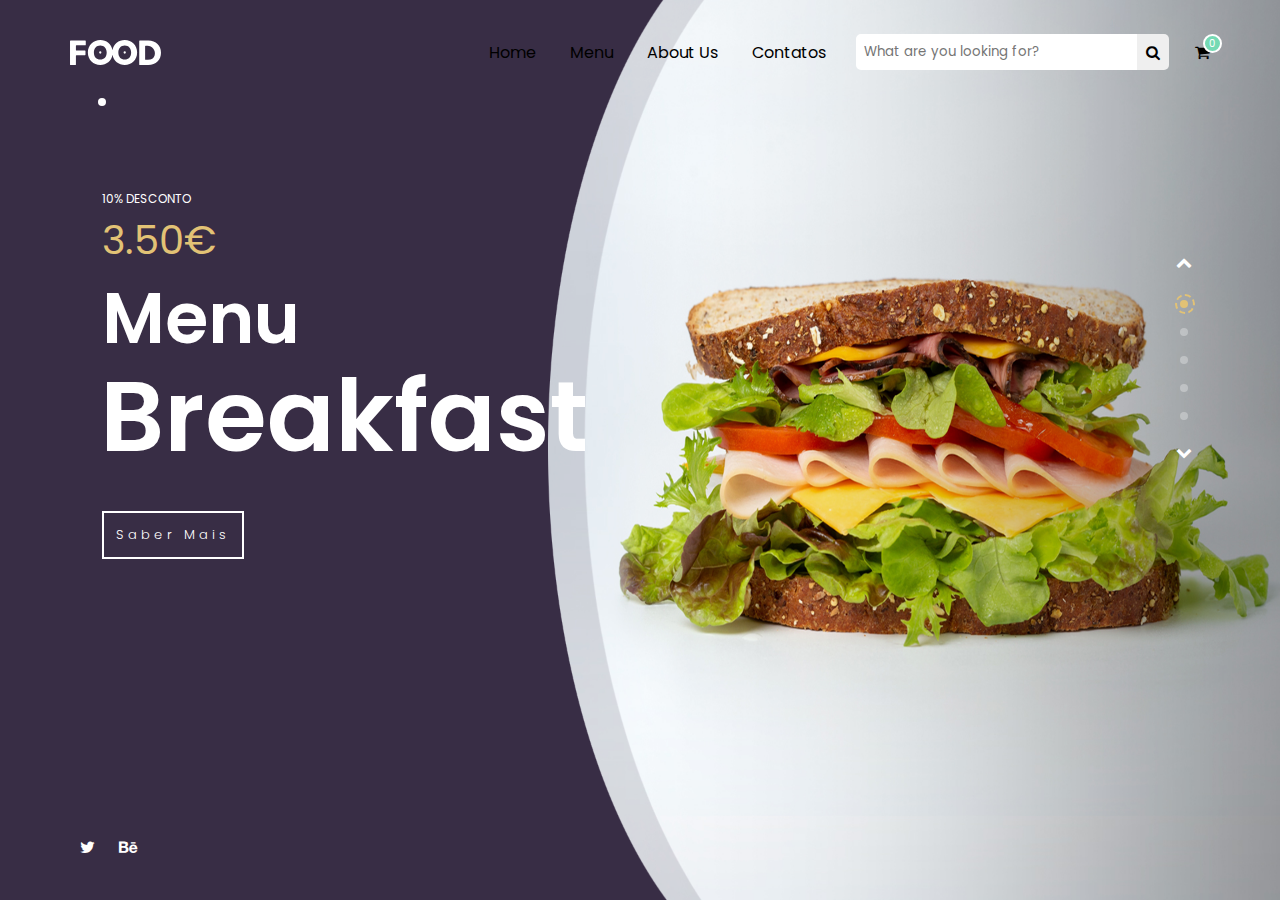
<file: index.html>
<!DOCTYPE html>
    <html lang="pt">
    <head>
        <meta charset="utf-8">
        <link href="https://maxcdn.bootstrapcdn.com/font-awesome/4.1.0/css/font-awesome.min.css" rel="stylesheet">
        <meta name="viewport" content="width=device-width, initial-scale=1.0, maximum-scale=1.0, minimum-scale=1.0," />  
        <link rel="stylesheet" href="css/css.css">
        <title>Delicious Meals</title>
        <link rel="shortcut icon" href="img/icon.png"/>
   </head>
<body>
  <header>
    <div class="cursor cursor--small white"></div>
      <canvas class="cursor cursor--canvas" resize></canvas>
    <div class="container">
      <div class="navbar">
          <img src="img/logo.svg" class="logo">
        <nav class="menu">
          <ul>
            <li><a href="index.html">Home</a></li>
            <li><a href="menu.html">Menu</a></li>
            <li><a href="about.html">About Us</a></li>
            <li><a href="contacts.html">Contatos</a></li>
          </ul>
        </nav>
        <div class="hamburger">
          <span></span>
          <span></span>
          <span></span>
        </div>
        <div>
          <div class="search">
             <input type="text" class="searchTerm" placeholder="What are you looking for?">
             <button type="submit" class="searchButton">
               <i class="fa fa-search"></i>
            </button>
          </div>
       </div>
       <div class="menu-icon">
       <a href="*"></a><i class="fa fa-shopping-cart icons" aria-hidden="true"></i></a>
       <span class="badge">0</span>
     </div>
      </div>
    </div>
  </header>
  <main>
      <img src="img/Menu/dish_1.jpg" class="image bg-img">
      <img src="img/business-bg.png" class="curve-bg bg-img">
  <div class="main">
      <div class="description show">
        <p>3.50€</p>
        <h1 class="text-white">Menu<span class="text-sec">Breakfast</span></h1> 
        <a href="dish_1.html" class="btn"><span class="text-white">Saber Mais</span> </a>
      </div>
        <div class="description hidden">
          <p>6.50€</p>
          <h1 class="text-white">Menu<span class="text-sec">Lunch</span></h1> 
          <a href="#0" class="btn"><span class="text-white">Saber Mais</span> </a>
        </div>
          <div class="description hidden">
          <p>3.50€</p>
          <h1 class="text-white">Menu<span class="text-sec">Snack</span></h1> 
          <a href="#0" class="btn"><span class="text-white">Saber Mais</span> </a>
        </div>
          <div class="description hidden">
            <p>8.50€</p>
            <h1 class="text-white">Menu<span class="text-sec">Dinner</span></h1> 
            <a href="#0" class="btn"><span class="text-white">Saber Mais</span> </a>
          </div>
  </div>
<section>
    <div class="bullets">
        <div class="circle active"></div>
        <div class="circle"></div>
        <div class="circle"></div>
        <div class="circle"></div>
        <div class="circle"></div>
          <div class="arrow_up">
           <i class="fa fa-chevron-down" aria-hidden="true" id="next"></i>
          </div>
          <div class="arrow_down">
            <i class="fa fa-chevron-up" aria-hidden="true" id="prev"></i>
          </div>
    </div>
      <div class="social-icon">
        <a href="#0"><i class="fa fa-twitter"></i></a>
        <a href="#0"><i class="fa fa-behance"></i></a>
      </div>
</section>
</main>
<script src="js/scripts.js"></script>
</body>
</html>
</file>
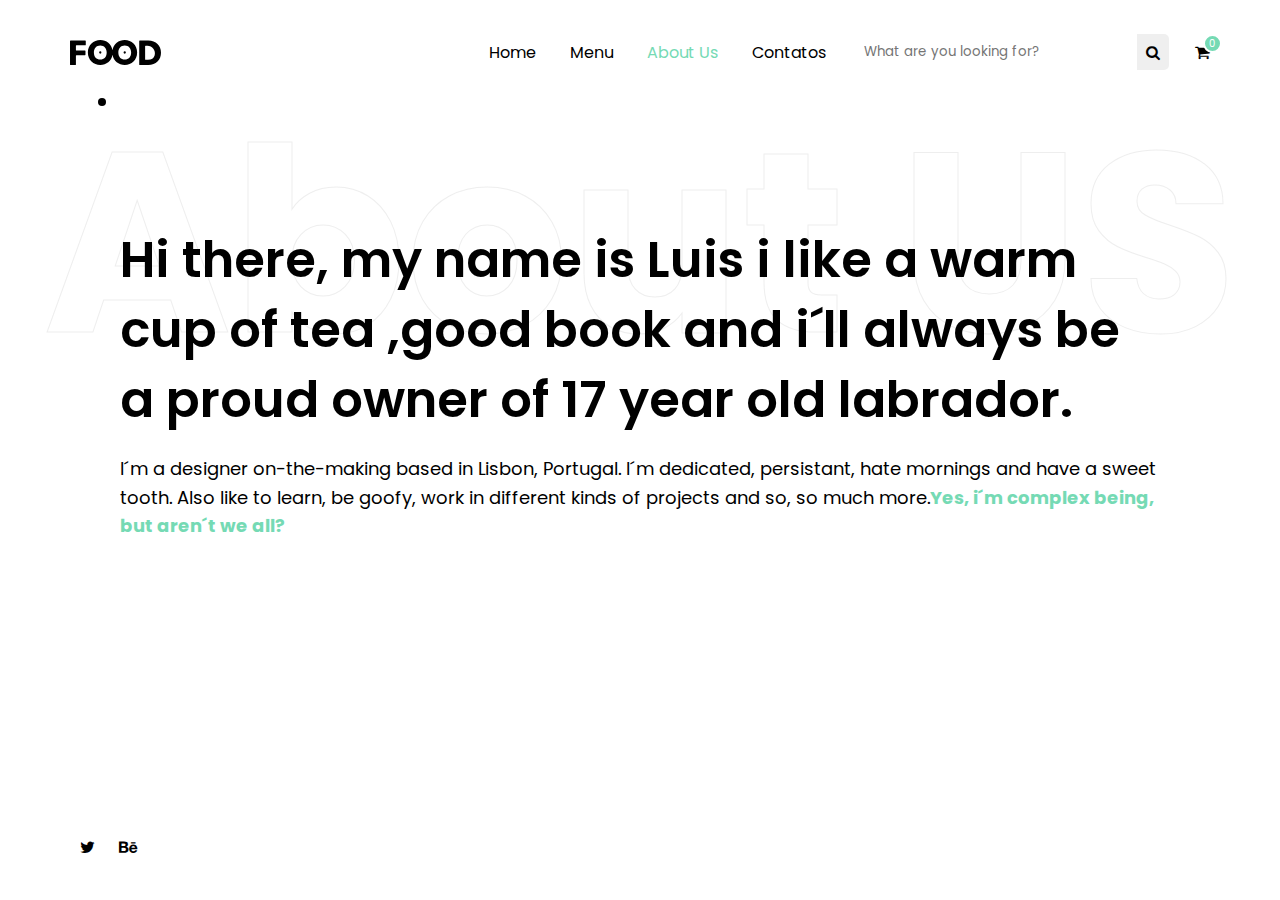
<file: about.html>
<!DOCTYPE html>
    <html lang="pt">
      <head>
          <meta charset="utf-8">
          <link href="https://maxcdn.bootstrapcdn.com/font-awesome/4.1.0/css/font-awesome.min.css" rel="stylesheet">
          <meta name="viewport" content="width=device-width, initial-scale=1.0, maximum-scale=1.0, minimum-scale=1.0," />  
          <link rel="stylesheet" href="css/css.css">
          <title>Delicious Meals</title>
          <link rel="shortcut icon" href="img/icon.png"/>
     </head>
<body class="white">
  <header>
    <div class="cursor cursor--small black"></div>
      <canvas class="cursor cursor--canvas" resize></canvas>
    <div class="container">
      <div class="navbar">
        <img src="img/logo_black.svg" class="logo">
        <nav class="menu">
          <ul>
            <li><a href="index.html" class="text-black">Home</a></li>
            <li><a href="menu.html" class="text-black">Menu</a></li>
            <li><a href="*" class="check">About Us</a></li>
            <li><a href="contacts.html" class="text-black">Contatos</a></li>
          </ul>
        </nav>
        <div class="hamburger">
          <span></span>
          <span></span>
          <span></span>
        </div>
        <div>
          <div class="search">
             <input type="text" class="searchTerm" placeholder="What are you looking for?">
             <button type="submit" class="searchButton">
               <i class="fa fa-search"></i>
            </button>
          </div>
       </div>
       <div class="menu-icon">
       <a href="*"></a><i class="fa fa-shopping-cart icons" aria-hidden="true"></i></a>
       <span class="badge">0</span>
     </div>
      </div>
    </div>
  </header>
  <main>
      <span class="cont top_about">About US</span>
      <header class="pages-header">
          <h1>Hi there, my name is Luis i like a warm cup of tea ,good book and i´ll always be a proud owner of 17 year old labrador.</h1>
          <div class="margin"></div>
          <p>I´m a designer on-the-making based in Lisbon, Portugal. I´m dedicated, persistant, hate mornings and have a sweet tooth.
          Also like to learn, be goofy, work in different kinds of projects and so, so much more.<strong>Yes, i´m complex being, but aren´t we all?</strong> </p>
      </header>
      <div class="social-icon">
        <a href="#0"><i class="fa fa-twitter text-black"></i></a>
        <a href="#0"><i class="fa fa-behance text-black"></i></a>
      </div>
      <script src="js/scripts.js"></script>  

</body>
</html>
</file>
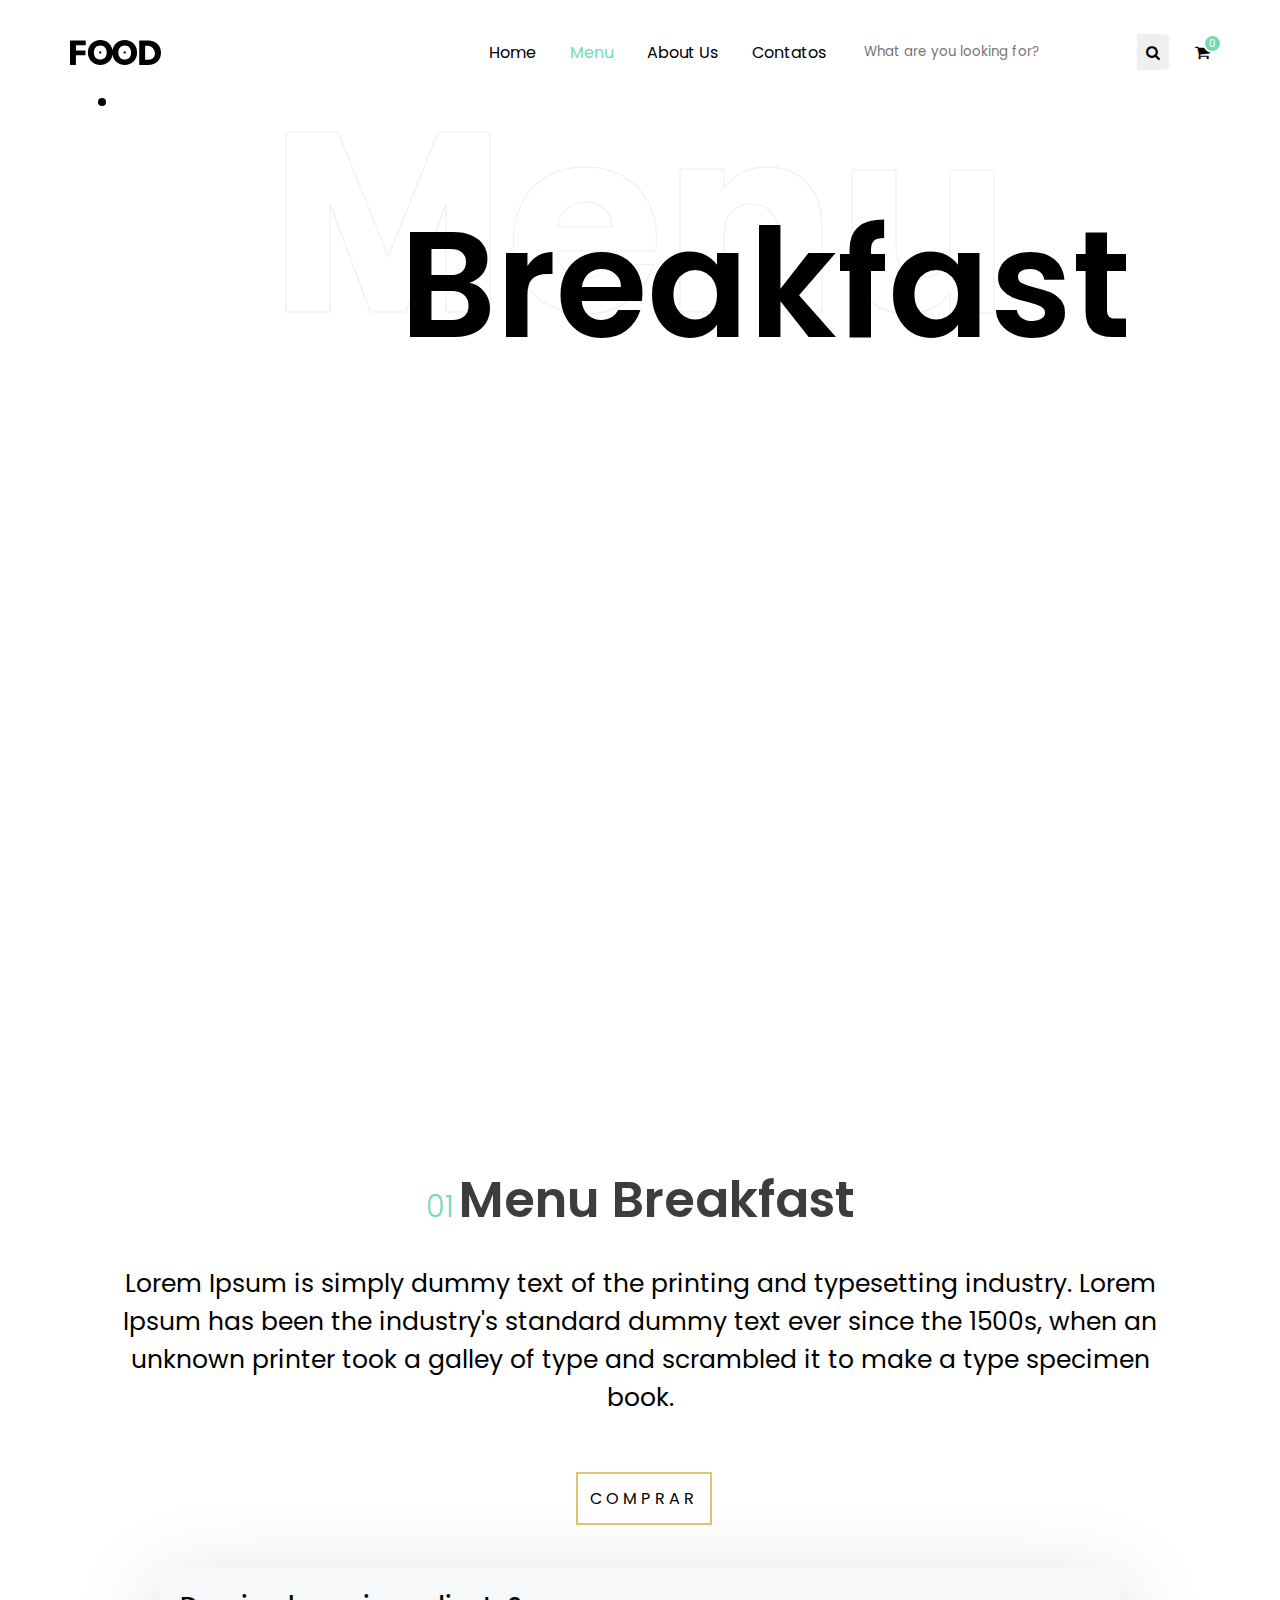
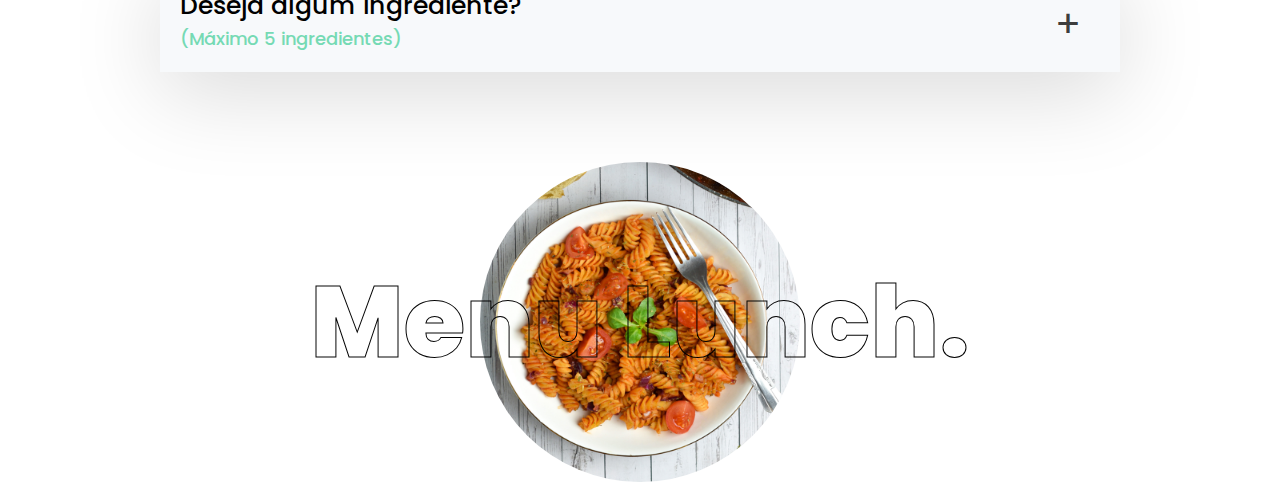
<file: dish_1.html>
<!DOCTYPE html>
    <html lang="pt">
      <head>
          <meta charset="utf-8">
          <link href="https://maxcdn.bootstrapcdn.com/font-awesome/4.1.0/css/font-awesome.min.css" rel="stylesheet">
          <meta name="viewport" content="width=device-width, initial-scale=1.0, maximum-scale=1.0, minimum-scale=1.0," />  
          <link rel="stylesheet" href="css/css.css">
          <title>Delicious Meals</title>
          <link rel="shortcut icon" href="img/icon.png"/>
     </head>
<body class="white">
  <header>
    <div class="cursor cursor--small black"></div>
      <canvas class="cursor cursor--canvas" resize></canvas>
    <div class="container">
      <div class="navbar">
        <img src="img/logo_black.svg" class="logo">
        <nav class="menu">
          <ul>
            <li><a href="index.html" class="text-black">Home</a></li>
            <li><a href="menu.html" class="check">Menu</a></li>
            <li><a href="about.html" class="text-black">About Us</a></li>
            <li><a href="contacts.html" class="text-black">Contatos</a></li>
          </ul>
        </nav>
        <div class="hamburger">
          <span></span>
          <span></span>
          <span></span>
        </div>
        <div>
          <div class="search">
             <input type="text" class="searchTerm" placeholder="What are you looking for?">
             <button type="submit" class="searchButton">
               <i class="fa fa-search"></i>
            </button>
          </div>
       </div>
      <div class="menu-icon">
          <a href="*"></a><i class="fa fa-shopping-cart icons" aria-hidden="true"></i></a>
          <span class="badge" id="cart-count">0</span>
        </div>
      </div>
    </div>
  </header>
  <main>
    <div class="menu_text_break">
      <h1>Breakfast</h1>
 </div>
 <span class="cont top_menu">Menu</span>

 <div class="container_breakfast">
  <div class="gallery-wrap">
    <div class="item item-1"></div>
    <div class="item item-2"></div>
    <div class="item item-3"></div>
  </div>
 </div>
        <div class="container_margin">
              <div class="htit">
                <h4><span>01</span>Menu Breakfast</h4>
              </div>
          <div>
             <p class="extra-text">Lorem Ipsum is simply dummy text of the printing and
               typesetting industry. Lorem Ipsum has been the industry's standard dummy
               text ever since the 1500s, when an unknown printer took a galley of type and
               scrambled it to make a type specimen book.</p>
            </div>
                      
        </div>
          <a href="#0" class="btn_curve" id="add-btn"><span>COMPRAR</span></a>
            <div id="container-main">
                <div class="accordion-titulo" id="info">Deseja algum ingrediente?<span class="txt">(Máximo 5 ingredientes)<span>
                  <span class="toggle-icon" id="plus"></span>
                  <span class="toggle-icon_minus hidden" id="minus"></span>
            </div>
                  <ul class="smp-list hidden" id="information">
                    <li>Sumo de Laranja Natural <span class="text-green">(0.50€)</span></li>
                    <li>Chocolate Quente <span class="text-green">(1.50€)</span></li>
                    <li>Chá de Cidreira <span class="text-green">(0.70€)</span></li>
                    <li>Garrafa de Água <span class="text-green">(0.80€)</span></li>
                    <li>Ovo Cuzido <span class="text-green">(2.50€)</span></li>
                      <ul class="hidden" id="info2">
                        <li>Sumo de maça Natural <span class="text-green">(0.50€)</span></li>
                        <li> <span class="text-green">(1.50€)</span></li>
                        <li>Chá de Cidreira <span class="text-green">(0.70€)</span></li>
                        <li>Garrafa de Água <span class="text-green">(0.80€)</span></li>
                        <li>Ovo Cuzido <span class="text-green">(2.50€)</span></li>
                      </ul>
                      <div class="arrows">
                         <i class="fa fa-chevron-left mgl" aria-hidden="true" id="prevInfo"></i>
                         <i class="fa fa-chevron-right" aria-hidden="true" id="nextInfo"></i>
                      </div>
                    <div class="circle_form"></div>
                    <div class="circle_form"></div>
                    <div class="circle_form"></div>
                    <div class="circle_form"></div>
                    <div class="circle_form"></div>
                  </ul>
            </div>
        
</main>
<section>
              <div class="box">
                <a href="#">
                  <img src="img/Dish_1/dish_2.jpg" class="bg-img valign">
                </a>
                      <div class="caption ontop valign">
                          <div class="full-width">
                              <h1>
                                  <a href="dish.2.html">
                                      <div class="stroke">Menu Lunch.</div>
                                  </a>
                              </h1>
                          </div>
                      </div>
                  </div>
</section>

    <!--<script type="text/javascript" src="//s7.addthis.com/js/300/addthis_widget.js#pubid=ra-620d49f04e92cdb9"></script> 
      S
        Coloquei este código para partilhar o prato, mas não funcionada (não aparece e torna a página muito lenta)-->
   
  
    <script src="js/scripts.js"></script>
</body>
</html>
</file>
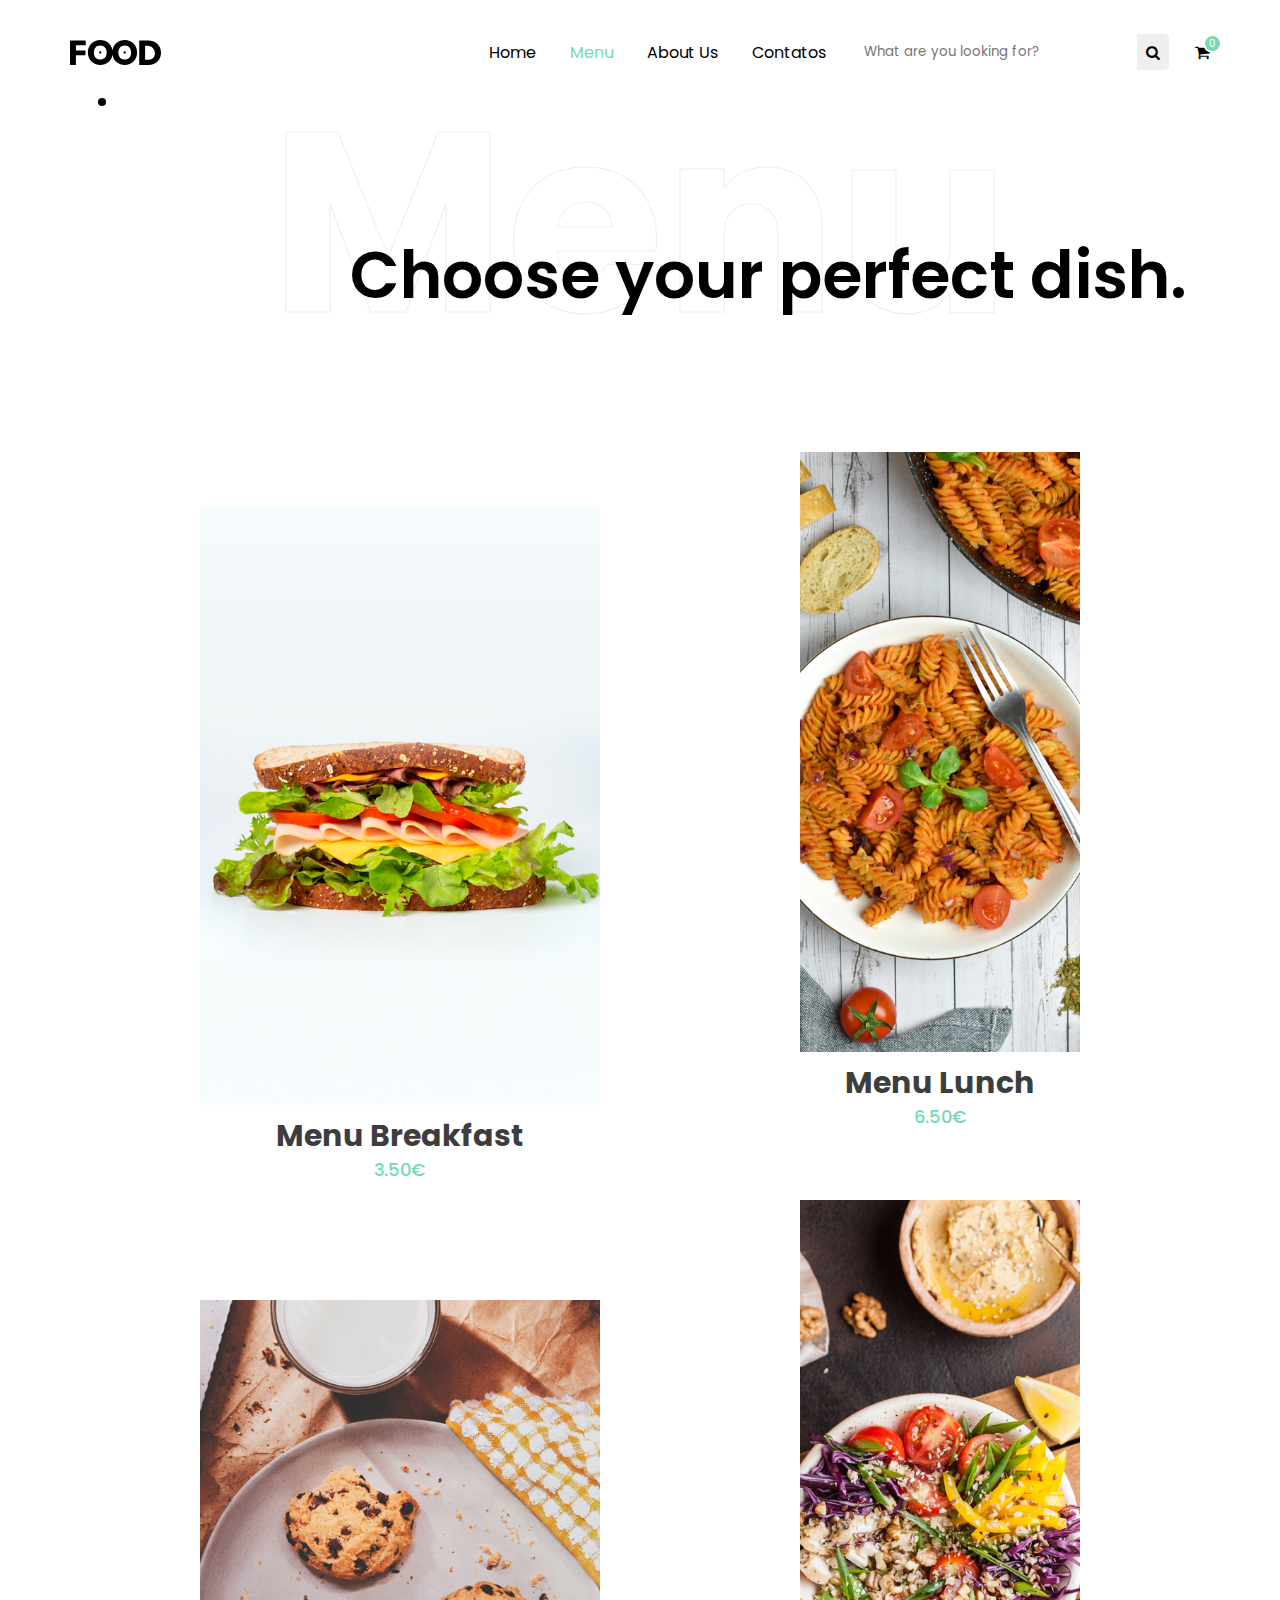
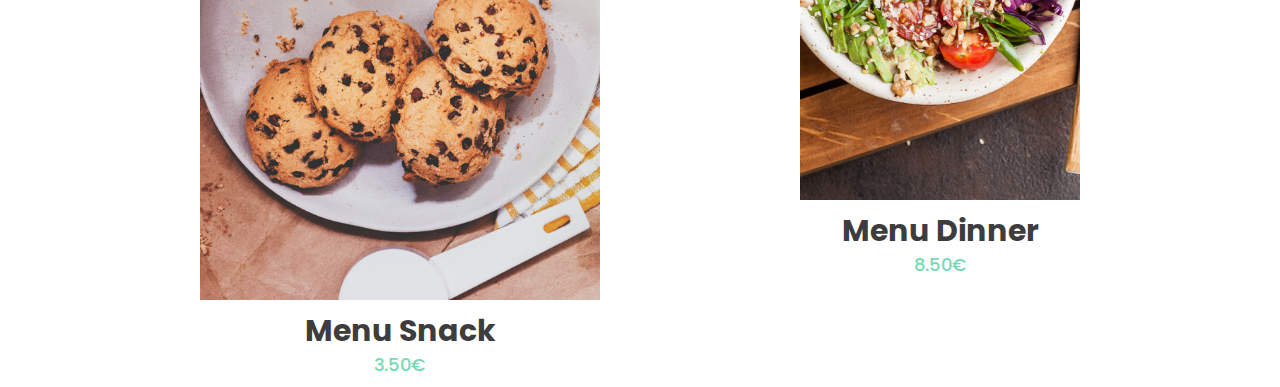
<file: menu.html>
<!DOCTYPE html>
    <html lang="pt">
      <head>
          <meta charset="utf-8">
          <link href="https://maxcdn.bootstrapcdn.com/font-awesome/4.1.0/css/font-awesome.min.css" rel="stylesheet">
          <meta name="viewport" content="width=device-width, initial-scale=1.0, maximum-scale=1.0, minimum-scale=1.0," />  
          <link rel="stylesheet" href="css/css.css">
          <title>Delicious Meals</title>
          <link rel="shortcut icon" href="img/icon.png">
     </head>
<body class="white">
  <header>
    <div class="cursor cursor--small black"></div>
      <canvas class="cursor cursor--canvas" resize></canvas>
    <div class="container">
      <div class="navbar">
        <img src="img/logo_black.svg" class="logo">
        <nav class="menu">
          <ul>
            <li><a href="index.html" class="text-black">Home</a></li>
            <li><a href="menu.html" class="check">Menu</a></li>
            <li><a href="about.html" class="text-black">About Us</a></li>
            <li><a href="contacts.html" class="text-black">Contatos</a></li>
          </ul>
        </nav>
        <div class="hamburger">
          <span></span>
          <span></span>
          <span></span>
        </div>
        <div>
          <div class="search">
             <input type="text" class="searchTerm" placeholder="What are you looking for?">
             <button type="submit" class="searchButton">
               <i class="fa fa-search"></i>
            </button>
          </div>
       </div>
       <div class="menu-icon">
       <a href="*"></a><i class="fa fa-shopping-cart icons" aria-hidden="true"></i></a>
       <span class="badge">0</span>
     </div>
      </div>
    </div>
  </header>
  <main>
    <div class="menu_text">
      <h1>Choose your perfect dish.</h1>
 </div>
 <span class="cont top_menu">Menu</span>

    <div class="gallery">
      <a href="dish_1.html"><img src="img/Menu/1.jpg" alt="image" class="item-img" data-scroll></a>
      <div class="align">
        <h3>Menu Breakfast</h3>
        <h6>3.50€</h6>
      </div>
    </div>

    <div class="gallery pos1">
      <a href="#" ><img src="img/Menu/2.jpg" alt="image" class="item-img"></a>
        <div class="align">
          <h3>Menu Lunch</h3>
          <h6>6.50€</h6>
        </div>
    </div>

    <div class="gallery pos2">
      <a href="#" ><img src="img/Menu/3.png" alt="image" class="item-img"></a>
      <div class="align">
        <h3>Menu Snack</h3>
        <h6>3.50€</h6>
      </div>
    </div>

    <div class="gallery pos3">
      <a href="#"><img src="img/Menu/4.jpg" alt="image" class="item-img"></a>
        <div class="align">
          <h3>Menu Dinner</h3>
          <h6>8.50€</h6>
        </div>
    </div>

</main>

  
    

    <script src="js/scripts.js"></script>
</body>
</html>
</file>
<file: css/css.css>
@import url('https://fonts.googleapis.com/css2?family=Poppins:ital,wght@0,100;0,200;0,300;0,400;0,500;0,600;0,700;0,800;0,900;1,100;1,200;1,300;1,400;1,500;1,600;1,700;1,800;1,900&family=Roboto:ital,wght@0,100;0,300;0,400;0,500;0,700;0,900;1,100;1,300;1,400;1,500;1,700;1,900&display=swap');

body{
    background: #0c0f16;
    box-sizing: border-box;
    cursor: none;}


img {
    max-width: 100%;
    display: block;}

*{
    font-family: 'Poppins';
    margin: 0;
    padding: 0;}

h1 {
    font-size: 65px;}
    
h2 {
    font-size: 40px;}
    
h3 {
    font-size: 35px;}
    
h4 {
    font-size: 30px;}
    
h5 {
    font-size: 25px;}
    
h6 {
    font-size: 18px;}
    
h1, h2, h3, h4, h5, h6 {
    margin: 0;
    line-height: 1.4;
    font-weight: 600;}
    
a{
    text-decoration: none;
    color: rgb(0, 0, 0);
    transform: translateX(0);
    transition: transition;
    cursor: none;}

.hidden{
    display: none;}

.block{
    display: block;}
    
.white{
    background-color: white;}

.purple{
    background-color: #382d45;}

.black{
    background-color: #000000;}

.text-black{
    color: black;}

.text-green{
    color: #75dab4;
    font-size: 20px;}

.show {
    display: block;}





.hamburger {
    display: none;
    width: 40px;
    height: 10px;
    margin: 40px auto;
    cursor: pointer;
    top: 0;
    right: 60px;
    background-color: transparent;}
      
    
.hamburger span {
    z-index: 3;
    display: block;
    position: absolute;
    height: 4px;
    width: 100%;
    background: rgb(0, 0, 0);
    border-radius: 5px;
    opacity: 1;
    left: 0;}
      
.hamburger span:nth-child(1) {
    top: 0px;}
      
.hamburger span:nth-child(2) {
     top: 14px;}
      
.hamburger span:nth-child(3) {
    top: 28px;}
    

.badge {
    position: absolute;
    right: 58px;
    align-items: center;
    background: #75dab4;
    border: 2px solid #fff;
    border-radius: 50%;
    color: #fff;
    display: flex;
    font-size: 10px;
    font-weight: 400;
    height: 15px;
    justify-content: center;
    line-height: 1;
    min-width: 15px;}

.arrows{
    position: absolute;
    margin-top: -35px;
    right: 330px;
    color: #75dab4;}

.mgl{
    margin-right: 22px;}

.search {
    width: 100%;
    position: relative;
    display: flex;}
      
.searchTerm {
    width: 100%;
    border: 3px solid white;
    padding: 5px;
    height: 20px;
    border-radius: 5px 0 0 5px;
    outline: none;}
   
.searchTerm:focus{
    color: #e2c275;
    border: 3px solid #e2c275;}
      
.searchButton {
    width: 40px;
    height: 36px;
    text-align: center;
    border-radius: 0 5px 5px 0;
    cursor: pointer;
    font-size: 15px;
    margin-right: 16px;
    border: none;}
      

label{
    display:flex;
    flex-direction:column;
    width: 50px;
    cursor:pointer;}
       
label div{
    background: #fff;
    border-radius:10px;
    height:5px;
    margin: 4px 0;}
       
       
spandi:nth-of-type(1){
     width:50%;}
       
span:nth-of-type(2){
    width:100%;}
          
span:nth-of-type(3){
     width:75%;}

.container{
    padding-left: 70px;
    padding-right: 70px;
    overflow: hidden;}

.navbar{
    width: 100%;
    display:flex;
    align-items: center;}

.menu{
    flex: 1;
    text-align: right;
    z-index: 1;}

.logo{
    width: 8%;
    margin: 40px 0;}

.menu-icon{
    width: 25px;
    display: flex;}

.icons{
    color: rgb(0, 0, 0);
    padding: 10px;}

.icons_wh{
    color: rgb(255, 255, 255);
    padding: 10px;}


nav ul li{
    list-style: none;
    display: inline-block;
    margin-right: 30px;}

nav ul li a:hover{
    color: #e2c275;}

.main{
    display: flex;
    justify-content: space-between;
    align-items: center;
    margin: 80px 0;}

.description{
    position: relative;
    margin-left: 8%;
    margin-bottom: 12%;}

.description::before {
    content:"10% desconto";
    font-size: 12px;
    color: white;
    text-transform: uppercase;
    padding-right: 10px;}

.description p{
    font-size: 40px;
    font-weight: 400;
    color:#e2c275;}

.description h1{
    font-size: 70px;}

.text-sec{
    font-size: 100px;
    position: absolute;
    top: 161px;
    left: -2px;}

.bullets{
    position: absolute;
    top: 280px;
    right: 72px;}

.circle{
    background-color: white;
    opacity: 30%;
    width: 8px;
    height: 8px;
    border-radius: 50%;
    margin: 20px;}

.check{
    color: #75dab4;}

.active{
    background-color: #e2c275;
    opacity: 100%;}

.active::after{
    content:' ';
    height:16px;
    width:16px;
    border-radius:100%;
    border:2px dashed #e2c275;
    position:absolute;
    top:13.5px;
    right:13.5px;}

.curve-bg {
    position: absolute;
    top: 0;
    left: -10%;
    width: 100%;
    height: 100%;
    z-index: -1;}

.bg-img {
    background-size: cover;
    background-repeat: no-repeat;}

.image{
    height:100%;
    width:100%;
    position:absolute;
    top:0px;
    margin:auto;
    z-index: -1;}

.btn {
    border: 2px solid #ffffff;
    display: inline-block;
    font-size: 13px;
    font-weight: 300;
    letter-spacing: 4px;
    margin-top: 15px;
    position: absolute;
    top: 170%;
    padding: 12px;}

.btn:hover {
    border-color: #e2c275;
    background: #e2c275;}

.btn:hover span {
     color:#ffffff;
    text-transform: uppercase;}
    

.btn_curve {
    border: 2px solid#e2c275;
    letter-spacing: 4px;
    margin-top: -55px;
    position: absolute;
    left: 45%;
    padding: 12px;}

.btn_curve:hover {
    border-color: #e2c275;
    background: #e2c275;}

.arrow_up{
    position: absolute;
    top: 160px;
    right: 16px;
    color: white;}

.arrow_down{
    position: absolute;
    top: -30px;
    right: 16px;
    color: white;}
          
.text-white {
    color: #FFF; }
  
.cursor {
    position: fixed;
    left: 0;
    top: 0;
    pointer-events: none; }

.cursor--small {
    width: 8px;
    height: 8px;
    left: -2.5px;
    top: -2.5px;
    border-radius: 50%;
    z-index: 11000; }

.cursor--canvas {
    width: 100px;
    height: 100px;
    z-index: 12000; }

.cursor--small.cursor-hover {
    margin-left: -40px;
    margin-top: -40px;
    width: 80px;
    height: 80px;
    background-color: #000000;
    opacity: .3; }

::-webkit-scrollbar {
    width: 4px;
	background-color: #392944; }

::-webkit-scrollbar-track {
    box-shadow: inset 0 0 5px #392944 ; 
    border-radius: 10px;
	background-color: #392944; }

::-webkit-scrollbar-thumb {
    border-radius: 10px;
	background-color: #392944; }

.style-1::-webkit-scrollbar-track{
	border-radius: 10px;
	background-color: #392944; }

.style-1::-webkit-scrollbar {
	width: 12px;
	background-color: #392944; }

.style-1::-webkit-scrollbar-thumb{
	border-radius: 10px;
	background-color: #392944;}

.social-icon {
    position: absolute;
    bottom: 40px;
    padding-left: 70px;}

.social-icon a{
    color: white;
    margin: 10px;}

.social-icon a:hover{
    color: #e2c275;}

.contact {
    position: absolute;
    top: 220px;
    left: 140px;}

.contact h1{
    font-size: 75px;
    letter-spacing: 2px;}

.contact p{
    color: rgb(221, 221, 221);
    font-size: 15px;
    font-weight: 300;
    line-height: 2;
    margin: 0;}

.custom-font{
    display: block;
    font-size: 20px;
    font-weight: 300;
    text-transform: capitalize;
    color: #75dab4;}

.cont{
    font-size: 20vw;
    font-weight: bold;
    color: transparent;
    -webkit-text-stroke: 1px rgba(87, 87, 87, 0.1);
    z-index: -1;
    position: absolute;
    width: 100%;
    height: 100%;
    left: 0;
    top: 30px;
    text-align: center;}

.cont_c{
    font-size: 20vw;
    font-weight: bold;
    color: transparent;
    -webkit-text-stroke: 1px rgba(87, 87, 87, 0.1);
    z-index: -1;
    position: absolute;
    width: 100%;
    height: 100%;
    left: 0;
    top: 30px;
    text-align: center;}

.top_menu{
    top: 30px;}

.top_about{
    height: 0%;
    top: 50px;}

.container_form{
    position: absolute;
    top: 450px;
    left: 150px;
    max-width: 600px;}

.container_form h2{
    color: #e2c275;
    font-size: 40px;
    margin-bottom: 18px;}

.container_form input, .container_form textarea {
    width: 100%;
    padding: 15px 0;
    background: transparent;
    border: 0;
    border-bottom: 1px solid rgb(0, 0, 0);}
      
.container_form textarea {
    padding: 15px;
    min-height: 140px;
    border: 1px solid rgb(0, 0, 0);
    margin-top: 30px;}

.btn-curve {
    background: transparent;
    padding: 12px 35px;
    border: 1px solid #000000;
    position: relative;
    overflow: hidden;
    cursor: pointer;
    color:rgb(0, 0, 0);
    margin-top: 30px;}
        
.btn-curve:hover:after {
    bottom: -30px;
    -webkit-transform: rotate(0deg);
    -ms-transform: rotate(0deg);
    transform: rotate(0deg); }
        
.btn-curve:after {
    content: '';
    position: absolute;
    top: -30px;
    left: -30px;
    right: -30px;
    bottom: 130%;
    background: #ffffff;
    -webkit-transform: rotate(-5deg);
    -ms-transform: rotate(-5deg);
    transform: rotate(-5deg);
    -webkit-transition: all .8s;
    -o-transition: all .8s;
    transition: all .8s;}


.container_adress{
    position: absolute;
    top: 450px;
    left: 900px;}
    
.container_adress h2{
    color: #e2c275;
    font-size: 40px;
    margin-bottom: 18px;}


.margin{
    margin: 20px 0;}

.social-contact {
    margin-top: 10px ;
    width: 45px;
    height: 45px;
    line-height: 45px;
    text-align: center;
    background: rgba(0, 0, 0, 0.05);
    border-radius: 50%;
    margin-right: 5px;
    font-size: 13px;}

.social-contact a:hover{
    color: #e2c275;} 

.map {
    top: 800px;
    width: 100%;
    height: 50vh;
    margin-top: 50px;}


.footer-half {
    color: #fff;
    background: #0c0f16;
    z-index: 2;
    padding: 30px 0;
    position: relative;
    top: 786px;}

.footer-half h3 {
    text-align: center;
    font-size: 15px;
    letter-spacing: 2px;
    color: rgb(255, 255, 255);}


.menu_text{
    position: absolute;
    left: 350px;
    top: 230px;}

.section-padding {
    padding: 30px 0;}

.gallery{
    position: absolute;
    padding: 0 200px;
    margin-top: 400px;}
    

.item-img {
    width: 400px;
    height: 600px;
    overflow: hidden;
    position: relative;
    -webkit-clip-path: inset(0);
    clip-path: inset(0);
    -webkit-transition: all .3s;
    -o-transition: all .3s;
     transition: all .3s;
    object-fit: cover;}

.item-img:hover {
    -webkit-clip-path: inset(5px 10px);
    clip-path: inset(5px 10px);}

.pos1{
    position: absolute;
    top: 52px;
    left:600px}

.pos2{
    position: absolute;
    top: 900px;}

.pos3{
    position: absolute;
    top: 800px;
    left:600px;}

.align{
    text-align: center;
    margin: 10px;}


.align h3{
    font-size: 30px;
    margin: 0;
    line-height: 1.4;
    font-weight: 700;
    color: rgb(61, 61, 61);}


.align h6{
    color:#75dab4;
    font-weight: 500;}


.pages-header {
    margin: 120px;}


.pages-header h1 {
    font-size: 50px;
    margin: 0;
    line-height: 1.4;
    font-weight: 600;
    max-width: 1300px;}


.pages-header p {
    color: #000;
    font-size: 18px;
    font-weight: 400;
    line-height: 1.6;
    margin: 0;
    max-width: 1200px;}


.pages-header strong {
    color: #75dab4;}


.menu_text_break{
    position: absolute;
    left: 400px;
    top: 180px;}

.menu_text_break h1{
    font-size: 150px;}
    
.container_breakfast{
    padding-top: 350px;
    margin: 0 auto;}
      
.gallery-wrap {
    display: flex;
    flex-direction: row;
    width: 100%;
    height: 70vh;}
      
.item {
    flex: 1;
    height: 100%;
    background-position: center;
    background-size: cover;
    background-repeat: none;
    transition: flex 0.8s ease;}

.item:hover{
    flex: 7;}
    

.item-1 { 
    background-image: url('https://images.unsplash.com/photo-1553909489-cd47e0907980?ixlib=rb-1.2.1&ixid=MnwxMjA3fDB8MHxwaG90by1wYWdlfHx8fGVufDB8fHx8&auto=format&fit=crop&w=1925&q=80');}
      
.item-2 { 
    background-image: url('https://images.unsplash.com/photo-1525351326368-efbb5cb6814d?ixlib=rb-1.2.1&ixid=MnwxMjA3fDB8MHxwaG90by1wYWdlfHx8fGVufDB8fHx8&auto=format&fit=crop&w=580&q=80');}
      
.item-3 { 
     background-image: url('https://images.unsplash.com/photo-1524156868115-e696b44983db?ixlib=rb-1.2.1&ixid=MnwxMjA3fDB8MHxwaG90by1wYWdlfHx8fGVufDB8fHx8&auto=format&fit=crop&w=1165&q=80');}
      

.htit h4{
    font-size: 50px;
    font-weight: 600;
    color: rgb(61, 61, 61);
    text-align: center;}

.htit span {
    font-size: 30px;
    font-weight: 300;
    color: #75dab4;
    margin-right: 5px;}

.extra-text {
    font-size: 25px;
    text-align: center;
    margin: 30px;}


.js-scroll__content {
    -webkit-transform-origin: top left;
    -ms-transform-origin: top left;
    transform-origin: top left;
    will-change: transform;}

.smp-list {
    margin: 36px;
    margin-bottom: -252px;}

.smp-list li {
    margin-top: 20px;
    font-size: 20px;
    font-weight: 300;
    padding-left: 20px;
    position: relative;
    list-style: none;}

.circle_form {
    position: relative;
    margin: 35px;
    right: 50px;
    bottom: 261px;
    border-radius: 50%;
    width: 12px;
    height: 12px;
    border: 2px solid #75dab4;}

.active_form{
    background-color: #75dab4;}


.container_margin{
    padding: 80px;
    margin: 0 auto;}

#container-main{
    margin: 40px auto;
    width : 95%;
    min-width: 320px;
    max-width: 960px;}
    
#container-main h1{
    font-size: 40px;}

.accordion-titulo {
    position: relative;
    display: block;
    padding: 20px;
    font-size: 25px;
    font-weight: 500;
    background: #f7f9fb;
    box-shadow: 0px 20px 90px 0px rgba(0, 0, 0, 0.15);
    text-decoration: none;}

.accordion-titulo span.toggle-icon {
    position: absolute;
    top: -30px;
    right: 20px;
    font-size: 38px;
    font-weight:400;
    color:rgb(61, 61, 61);}

.accordion-titulo span.toggle-icon:before {
    content:"+";}

.accordion-titulo span.toggle-icon_minus:before {
        content:"-";
        position: absolute;
        top: -30px;
        right: 20px;
        font-size: 38px;
        font-weight:400;
        color:rgb(61, 61, 61);}

.txt{
    font-size: 18px;
    font-weight: 300;
    color: #75dab4;
    position: relative;
    display: block;
    font-weight: 500;}

.ontop {
    position: relative;
    z-index: 7; }

.valign {
    display: -webkit-box;
    display: -ms-flexbox;
    display: flex;
    -webkit-box-align: center;
    -ms-flex-align: center;
    align-items: center; }


.box {
    position: relative;
    margin: 90px 50px 20px;}
        
    
.box .bg-img {
    height: 320px;
    width: 320px;
    border-radius: 50%;
    margin: auto;
    background-position: center center;
    position: relative;}


.box .caption{
    position: absolute;
    top: 0;
    left: 50%;
    height: 100%;
    -webkit-transform: translateX(-50%);
    -ms-transform: translateX(-50%);
    transform: translateX(-50%);}

.box .caption h1 .stroke{
    font-size: 100px;
    font-weight: 800;
    display: block;
    min-width: 700px;
    text-align: center;
    margin: auto;
    display: inline-block;
    color: transparent;
    -webkit-text-stroke: 1px rgb(0, 0, 0);}

.box .copy-cap {
     z-index: -1;}


/* MObILE */



@media (min-width: 200px) and (max-width: 900px){



.hidden{
    visibility: visible;}

.curve-bg {
    display: none}

.image{
    display: none}

.search{
    display: none;
}
    
.logo{
    width: 36%;
    margin: 46px -30px;}
  
.menu{
    visibility: hidden;}

.hamburger {
    display: block;
    width: 40px;
    height: 10px;
    margin: 40px auto;
    position: absolute;
    top: 0;
    right: 30px;
    background-color: transparent;}
        

.menu-icon{
    visibility: hidden;}

.btn_curve {
    border: 2px solid#e2c275;
    letter-spacing: 4px;
    margin-top: 4px;
    position: absolute;
    left: 34%;
    padding: 12px;}

.description{
    position: relative;
    margin: 150px 33px;}


.htit span {
    font-size: 18px;
    font-weight: 300;
    color: #75dab4;
    margin-right: 5px;}


.htit h4{
    margin: 20px;
    font-size: 50px;
    font-weight: 600;
    color: rgb(61, 61, 61);
    text-align: center;}

.menu_text_break{
    position: absolute;
    left: 37px;
    top: 173px;}
    
.menu_text_break h1{
    font-size: 72px;}


.extra-text {
    font-size: 23px;
    text-align: center;
    margin: 5px;}


.cont{
    font-size: 30vw;
    font-weight: bold;
    color: transparent;
    -webkit-text-stroke: 1px rgba(87, 87, 87, 0.1);
    z-index: -1;
    position: absolute;
    width: 100%;
    max-height: 100%;
    left: 0;
    top: 30px;
    text-align: center;}


.top_menu{
    top: 120px;}

.top_about{
    top: 120px;}

.box .caption h1 .stroke{
    font-size: 57px;
    font-weight: 800;
    display: block;
    min-width: 700px;
    text-align: center;
    margin: auto;
    display: inline-block;
    color: transparent;
    -webkit-text-stroke: 1px rgb(0, 0, 0);}

.box {
    position: relative;
    margin: 88px 50px 20px;}

.menu_text{
    position: absolute;
    left: 4px;
    top: 140px;}

.menu_text h1{
    font-size: 52px;
    text-align: center;}

.container_margin{
    padding: 29px;
    margin: 0 auto;}
    

.gallery{
    position: absolute;
    padding: 0px 40px;
    margin-top: 238px;}

.pos1{
    position: absolute;
    top: 906px;
    left: 0px;}
    
.pos2{
    position: absolute;
    top: 1664px;}
    
.pos3{
    position: absolute;
     top: 2422px;
    left: 0px;}

.align{
    text-align: center;
    margin: 30px;}

#container-main{
    margin: 109px auto;
    width : 95%;
    min-width: 320px;
    max-width: 960px;}
        

.cont_c{
    font-size: 20vw;
    font-weight: bold;
    color: transparent;
    -webkit-text-stroke: 1px rgba(87, 87, 87, 0.1);
    z-index: -1;
    position: absolute;
    width: 100%;
    height: 100%;
    left: 0;
    top: 150px;
    text-align: center;}

.contact {
    position: absolute;
    top: 140px;
    left: 63px;}
    
.contact h1{
    font-size: 50px;
    letter-spacing: 2px;}

.container_breakfast{
    padding-top: 262px;
    margin: 0 auto;}

.container_form{
    position: absolute;
    top: 450px;
    left: 50px;
    max-width: 295px;}
    
.container_adress{
    position: absolute;
    top: 980px;
    left: 50px;}

.map{
    top: 1250px;
    width: 100%;
    height: 50vh;
    margin-top: 50px;}

.footer-half {
    color: #fff;
    background: #0c0f16;
    z-index: 2;
    padding: 30px 0;
    position: relative;
    top: 1200px;}

.pages-header {
    margin: 50px;}

.pages-header h1 {
    font-size: 30px;
    line-height: 1.4;
    font-weight: 600;}
    
    
.pages-header p {
    color: #000;
    font-size: 20px;
    font-weight: 400;
    line-height: 1.6;
    margin: 0;
    max-width: 1200px;}
    
    
.pages-header strong {
    color: #75dab4;}

.social-icon {
    position: absolute;
    bottom: 80px;
    padding-left: 40px;}

.text-sec{
    font-size: 72px;
    position: absolute;
    top: 161px;
    left: -2px;}

.bullets{
    position: absolute;
    top: 268px;
    right: 30px;}

.arrows{
    position: absolute;
    padding-top: 79px;
    right: 178px;
    color: #75dab4;}

.accordion-titulo span.toggle-icon {
    position: absolute;
    top: -9px;
    right: 13px;
    font-size: 32px;
    font-weight:400;
    color:rgb(61, 61, 61);}

.accordion-titulo span.toggle-icon_minus:before {
    position: absolute;
    top: -9px;
    right: 13px;
    font-size: 32px;
    font-weight:400;
    color:rgb(61, 61, 61);}

    
    


    }
</file>
